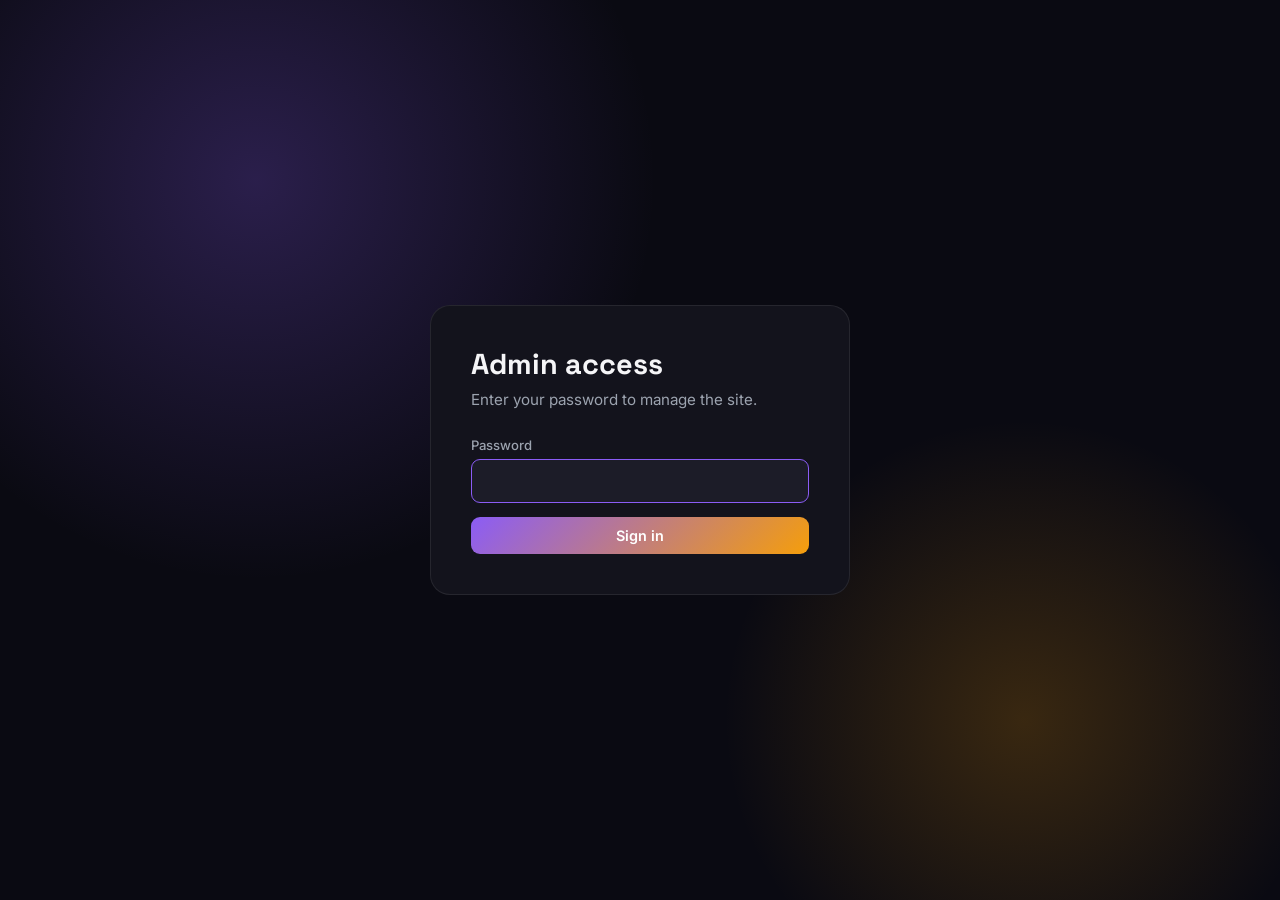
<file: example-website-template (1)/admin.html>
<!doctype html>
<html lang="en">
<head>
<meta charset="utf-8">
<meta name="viewport" content="width=device-width,initial-scale=1">
<title>Admin · Site Manager</title>
<link href="https://fonts.googleapis.com/css2?family=Inter:wght@400;500;600;700&family=Space+Grotesk:wght@500;600;700&display=swap" rel="stylesheet">
<style>
  * { box-sizing: border-box; margin: 0; padding: 0; }
  :root { --bg:#0a0a12; --panel:#13131c; --panel2:#1c1c28; --border:rgba(255,255,255,.08); --text:#f5f5f7; --muted:#9ca3af; --accent:#8b5cf6; --accent2:#f59e0b; --danger:#ef4444; --good:#10b981; }
  body { font-family: 'Inter', sans-serif; background: var(--bg); color: var(--text); min-height: 100vh; }
  a { color: var(--accent); }
  /* ---- login ---- */
  .login { display:grid; place-items:center; min-height:100vh; padding:24px; background: radial-gradient(800px circle at 20% 20%, rgba(139,92,246,.25), transparent 50%), radial-gradient(600px circle at 80% 80%, rgba(245,158,11,.2), transparent 50%), var(--bg); }
  .login-card { background: var(--panel); border:1px solid var(--border); border-radius:20px; padding:40px; width:100%; max-width:420px; }
  .login-card h1 { font-family:'Space Grotesk',sans-serif; font-size:1.8rem; margin-bottom:8px; }
  .login-card p { color: var(--muted); margin-bottom:28px; font-size:.95rem; }
  /* ---- app ---- */
  .app { display:grid; grid-template-columns: 260px 1fr; min-height:100vh; }
  aside { background:var(--panel); border-right:1px solid var(--border); padding:24px 16px; position:sticky; top:0; height:100vh; overflow-y:auto; }
  .brand { font-family:'Space Grotesk',sans-serif; font-weight:700; font-size:1.2rem; padding:0 8px 24px; display:flex;align-items:center;gap:10px; }
  .brand-dot { width:32px;height:32px;border-radius:10px;background:linear-gradient(135deg,var(--accent),var(--accent2)); }
  .nav-item { display:flex;align-items:center;gap:10px;padding:11px 14px;border-radius:10px;color:var(--muted);cursor:pointer;font-size:.95rem;font-weight:500;transition:.15s; user-select:none; }
  .nav-item:hover { background:var(--panel2); color:var(--text); }
  .nav-item.active { background:linear-gradient(135deg,rgba(139,92,246,.2),rgba(245,158,11,.1)); color:var(--text); }
  .nav-item .ico { width:18px;text-align:center; }
  .nav-sep { height:1px; background:var(--border); margin:16px 8px; }
  main { padding:32px 40px; max-width:1100px; }
  .topbar { display:flex; justify-content:space-between; align-items:center; gap:16px; margin-bottom:24px; flex-wrap:wrap; }
  .topbar h1 { font-family:'Space Grotesk',sans-serif; font-size:1.6rem; }
  .topbar .actions { display:flex; gap:10px; flex-wrap:wrap; }
  /* ---- form primitives ---- */
  .panel { background:var(--panel); border:1px solid var(--border); border-radius:16px; padding:24px; margin-bottom:20px; }
  .panel h2 { font-family:'Space Grotesk',sans-serif; font-size:1.1rem; margin-bottom:6px; }
  .panel .desc { color:var(--muted); font-size:.9rem; margin-bottom:18px; }
  .row { display:grid; grid-template-columns:1fr 1fr; gap:14px; }
  .row-3 { display:grid; grid-template-columns:1fr 1fr 1fr; gap:14px; }
  @media(max-width:760px){ .row,.row-3{grid-template-columns:1fr} }
  .field { display:flex; flex-direction:column; gap:6px; margin-bottom:14px; }
  .field label { font-size:.82rem; color:var(--muted); font-weight:500; }
  .field input, .field textarea, .field select {
    background:var(--panel2); border:1px solid var(--border); color:var(--text);
    padding:11px 13px; border-radius:9px; font:inherit; transition:border-color .15s;
  }
  .field input:focus,.field textarea:focus,.field select:focus { outline:none; border-color:var(--accent); }
  .field textarea { resize:vertical; min-height:80px; }
  .color-row { display:flex; align-items:center; gap:10px; }
  .color-row input[type="color"]{ width:42px;height:42px;border-radius:9px;border:1px solid var(--border);background:transparent;padding:2px;cursor:pointer;}
  /* ---- buttons ---- */
  .btn { display:inline-flex;align-items:center;gap:8px;padding:10px 18px;border-radius:9px;font:inherit;font-weight:600;border:none;cursor:pointer;font-size:.9rem;transition:.15s; }
  .btn-primary { background:linear-gradient(135deg,var(--accent),var(--accent2)); color:#fff; }
  .btn-primary:hover { transform:translateY(-1px); }
  .btn-ghost { background:var(--panel2); color:var(--text); border:1px solid var(--border); }
  .btn-ghost:hover { background:var(--border); }
  .btn-danger { background:rgba(239,68,68,.15); color:var(--danger); }
  .btn-danger:hover { background:rgba(239,68,68,.25); }
  .btn-good { background:rgba(16,185,129,.15); color:var(--good); }
  /* ---- repeater ---- */
  .item { background:var(--panel2); border:1px solid var(--border); border-radius:12px; padding:18px; margin-bottom:12px; position:relative; }
  .item-head { display:flex; justify-content:space-between; align-items:center; margin-bottom:12px; }
  .item-head strong { font-size:.95rem; }
  .item-actions { display:flex; gap:6px; }
  .icon-btn { width:30px;height:30px;border-radius:8px;border:1px solid var(--border);background:transparent;color:var(--muted);cursor:pointer;display:grid;place-items:center;font-size:.9rem; }
  .icon-btn:hover { color:var(--text); background:var(--panel); }
  .icon-btn.danger:hover { color:var(--danger); border-color:var(--danger); }
  .add-btn { width:100%; padding:14px; border:1px dashed var(--border); background:transparent; color:var(--muted); border-radius:12px; cursor:pointer; font:inherit; font-weight:500; transition:.15s; }
  .add-btn:hover { border-color:var(--accent); color:var(--accent); }
  /* ---- image picker ---- */
  .img-pick { display:flex; gap:12px; align-items:center; }
  .img-pick img { width:64px;height:64px;border-radius:10px;object-fit:cover;background:var(--panel2); }
  .img-pick .grow { flex:1; }
  /* ---- toast ---- */
  .toast { position:fixed; bottom:24px; right:24px; background:var(--text); color:var(--bg); padding:14px 20px; border-radius:10px; font-weight:600; opacity:0; transform:translateY(20px); transition:.3s; z-index:200; }
  .toast.show { opacity:1; transform:translateY(0); }
  .badge { display:inline-block; padding:3px 10px; border-radius:999px; font-size:.75rem; font-weight:600; background:var(--panel2); color:var(--muted); }
  .badge.good { background:rgba(16,185,129,.15); color:var(--good); }
  .empty { padding:40px; text-align:center; color:var(--muted); }
  .save-bar { position:sticky; bottom:0; background:linear-gradient(to top, var(--bg) 60%, transparent); padding:16px 0; margin-top:24px; z-index:10; display:flex; gap:10px; justify-content:flex-end; }
  .help { background:rgba(139,92,246,.08); border:1px solid rgba(139,92,246,.25); border-radius:12px; padding:14px 16px; color:var(--muted); font-size:.88rem; margin-bottom:20px; }
  .help b { color:var(--text); }
  @media (max-width:860px){ .app{grid-template-columns:1fr} aside{position:relative;height:auto} main{padding:20px} }
</style>
</head>
<body>

<!-- LOGIN VIEW -->
<div id="loginView" class="login">
  <form class="login-card" id="loginForm">
    <h1>Admin access</h1>
    <p>Enter your password to manage the site.</p>
    <div class="field"><label>Password</label><input type="password" id="pwInput" autofocus required></div>
    <button class="btn btn-primary" style="width:100%;justify-content:center">Sign in</button>
    <p id="pwErr" style="color:var(--danger);margin-top:12px;font-size:.85rem;display:none">Incorrect password.</p>
  </form>
</div>

<!-- APP VIEW -->
<div id="appView" class="app" style="display:none">
  <aside>
    <div class="brand"><div class="brand-dot"></div><span>Site Manager</span></div>
    <div class="nav-item active" data-tab="general"><span class="ico">⚙</span> General</div>
    <div class="nav-item" data-tab="theme"><span class="ico">🎨</span> Theme & Fonts</div>
    <div class="nav-item" data-tab="nav"><span class="ico">≡</span> Navigation</div>
    <div class="nav-sep"></div>
    <div class="nav-item" data-tab="home"><span class="ico">⌂</span> Home page</div>
    <div class="nav-item" data-tab="services"><span class="ico">✦</span> Services</div>
    <div class="nav-item" data-tab="portfolio"><span class="ico">◆</span> Portfolio</div>
    <div class="nav-item" data-tab="about"><span class="ico">♦</span> About / Team</div>
    <div class="nav-item" data-tab="reviews"><span class="ico">★</span> Reviews</div>
    <div class="nav-item" data-tab="contact"><span class="ico">✉</span> Contact & Form</div>
    <div class="nav-item" data-tab="custom"><span class="ico">+</span> Custom pages</div>
    <div class="nav-item" data-tab="footer"><span class="ico">▭</span> Footer</div>
    <div class="nav-sep"></div>
    <div class="nav-item" data-tab="inbox"><span class="ico">📥</span> Inbox</div>
    <div class="nav-item" data-tab="moderation"><span class="ico">⚖</span> Review moderation</div>
    <div class="nav-item" data-tab="security"><span class="ico">🔒</span> Password</div>
    <div class="nav-item" data-tab="advanced"><span class="ico">⚡</span> Backup / Reset</div>
    <div class="nav-sep"></div>
    <div class="nav-item" id="previewBtn"><span class="ico">👁</span> Preview site</div>
    <div class="nav-item" id="logoutBtn"><span class="ico">⎋</span> Logout</div>
  </aside>

  <main>
    <div class="topbar">
      <h1 id="tabTitle">General</h1>
      <div class="actions">
        <button class="btn btn-ghost" id="previewBtn2">Preview</button>
        <button class="btn btn-primary" id="saveBtn">Save & Publish</button>
      </div>
    </div>
    <div id="tabBody"></div>
    <div class="save-bar">
      <button class="btn btn-ghost" id="discardBtn">Discard changes</button>
      <button class="btn btn-primary" id="saveBtn2">Save & Publish</button>
    </div>
  </main>
</div>

<div class="toast" id="toast"></div>

<script src="assets/js/data.js"></script>
<script src="assets/js/admin.js"></script>
</body>
</html>
</file>
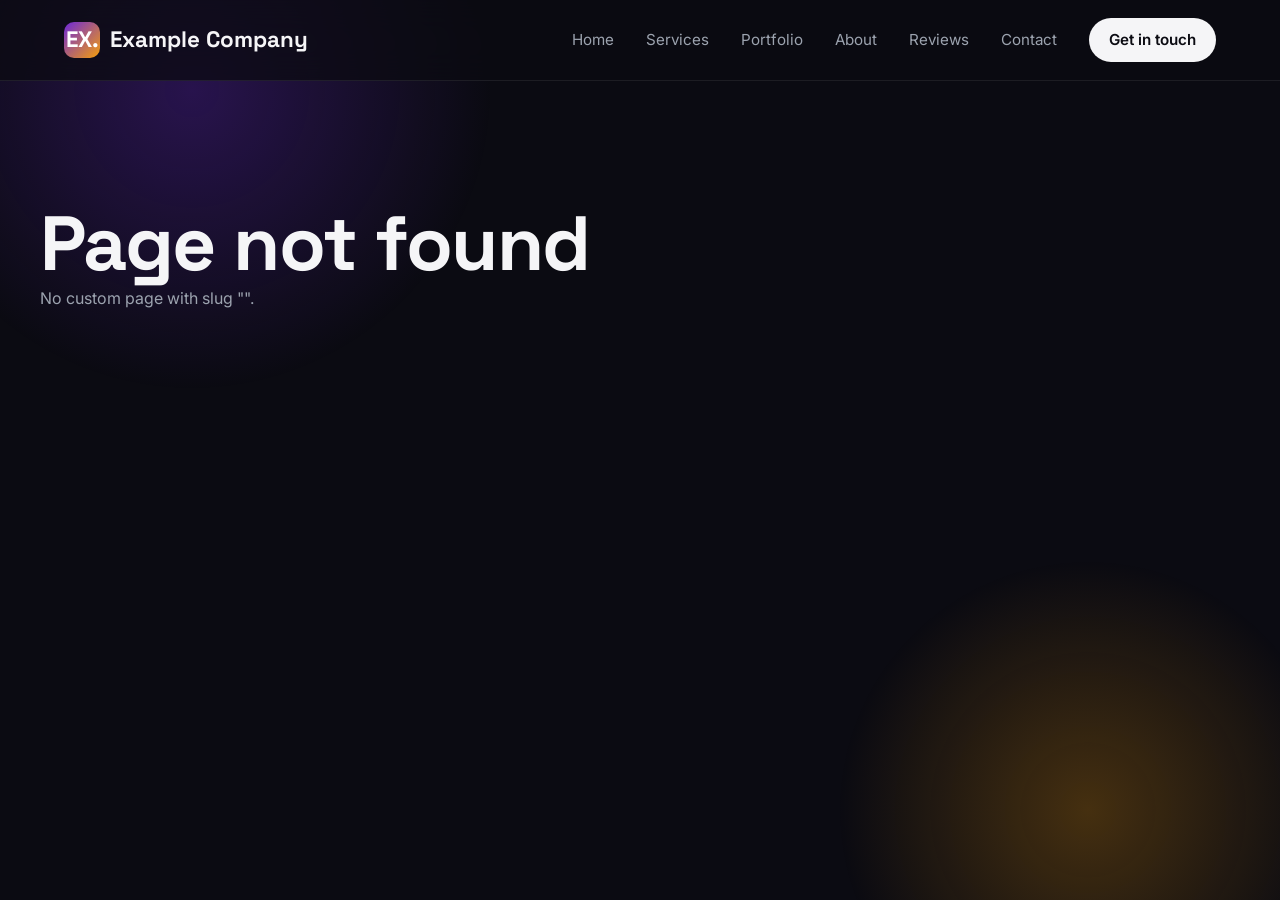
<file: example-website-template (1)/page.html>
<!doctype html><html lang="en"><head><meta charset="utf-8"><meta name="viewport" content="width=device-width,initial-scale=1"><title>Page</title><link href="https://fonts.googleapis.com/css2?family=Inter:wght@400;500;600;700&family=Space+Grotesk:wght@500;600;700&family=Playfair+Display:wght@600;700&family=DM+Serif+Display&family=Manrope:wght@400;600;700&display=swap" rel="stylesheet"><link rel="stylesheet" href="assets/css/style.css"></head>
<body data-page="custom">
<main id="page"></main>
<script src="assets/js/data.js"></script>
<script>
  // Reads ?slug=foo and sets body data-slug before site.js runs
  const slug = new URLSearchParams(location.search).get("slug") || "";
  document.body.dataset.slug = slug;
  const data = JSON.parse(localStorage.getItem("site_data_v1") || "{}");
  const meta = (data.customPages||[]).find(p=>p.slug===slug);
  if (meta) { document.title = meta.title; document.body.dataset.pageTitle = meta.title; }
</script>
<script src="assets/js/site.js"></script>
</body></html>
</file>
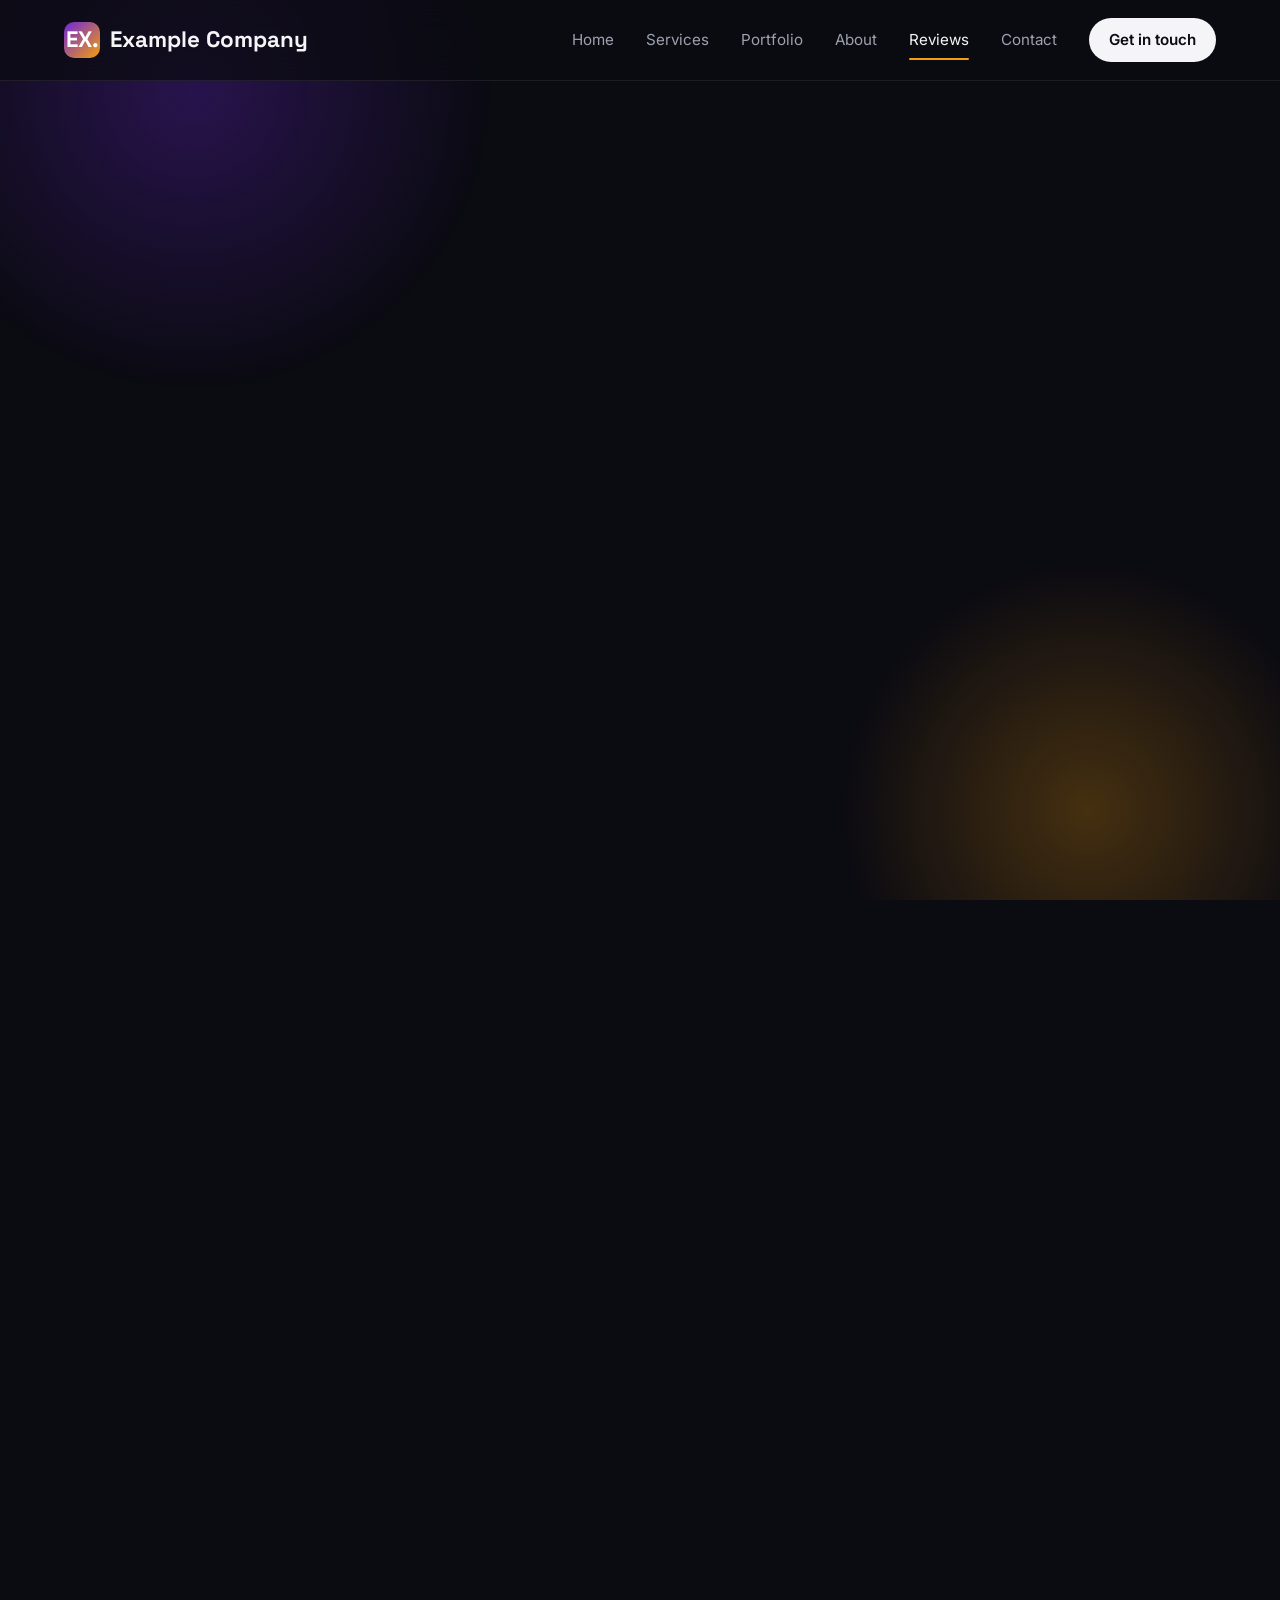
<file: example-website-template (1)/reviews.html>
<!doctype html><html lang="en"><head><meta charset="utf-8"><meta name="viewport" content="width=device-width,initial-scale=1"><title>Reviews</title><link href="https://fonts.googleapis.com/css2?family=Inter:wght@400;500;600;700&family=Space+Grotesk:wght@500;600;700&family=Playfair+Display:wght@600;700&family=DM+Serif+Display&family=Manrope:wght@400;600;700&display=swap" rel="stylesheet"><link rel="stylesheet" href="assets/css/style.css"></head><body data-page="reviews" data-page-title="Reviews"><main id="page"></main><script src="assets/js/data.js"></script><script src="assets/js/site.js"></script></body></html>
</file>
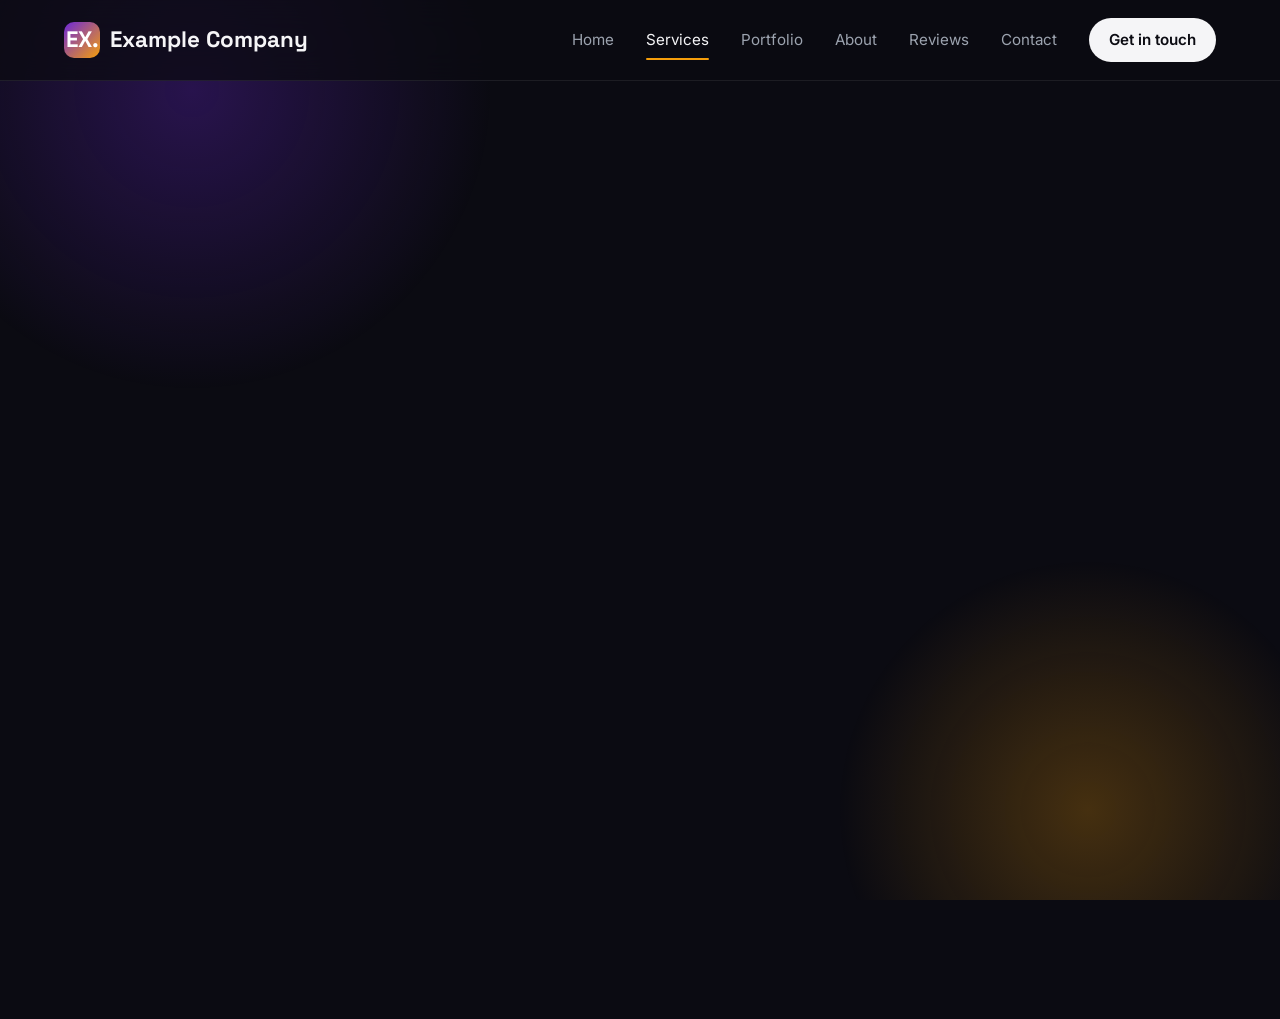
<file: example-website-template (1)/services.html>
<!doctype html><html lang="en"><head><meta charset="utf-8"><meta name="viewport" content="width=device-width,initial-scale=1"><title>Services</title><link href="https://fonts.googleapis.com/css2?family=Inter:wght@400;500;600;700&family=Space+Grotesk:wght@500;600;700&family=Playfair+Display:wght@600;700&family=DM+Serif+Display&family=Manrope:wght@400;600;700&display=swap" rel="stylesheet"><link rel="stylesheet" href="assets/css/style.css"></head><body data-page="services" data-page-title="Services"><main id="page"></main><script src="assets/js/data.js"></script><script src="assets/js/site.js"></script></body></html>
</file>
<file: example-website-template (1)/assets/css/style.css>
/* ============================================================
   GLOBAL THEME — all values driven by CSS variables that the
   admin panel overwrites at runtime.
   ============================================================ */
:root {
  --c-primary: #6d28d9;
  --c-accent: #f59e0b;
  --c-bg: #0b0b12;
  --c-text: #f5f5f7;
  --c-muted: #9ca3af;
  --c-card: #15151f;
  --c-border: rgba(255,255,255,0.08);
  --f-heading: 'Space Grotesk', sans-serif;
  --f-body: 'Inter', sans-serif;
  --r: 16px;
}

* { box-sizing: border-box; margin: 0; padding: 0; }
html { scroll-behavior: smooth; }
body {
  font-family: var(--f-body);
  background: var(--c-bg);
  color: var(--c-text);
  line-height: 1.6;
  overflow-x: hidden;
  -webkit-font-smoothing: antialiased;
}
h1,h2,h3,h4 { font-family: var(--f-heading); line-height: 1.1; letter-spacing: -0.02em; font-weight: 700; }
h1 { font-size: clamp(2.5rem, 6vw, 5rem); }
h2 { font-size: clamp(2rem, 4vw, 3.25rem); }
h3 { font-size: 1.5rem; }
a { color: inherit; text-decoration: none; }
img { max-width: 100%; display: block; }

.container { max-width: 1200px; margin: 0 auto; padding: 0 24px; }
.section { padding: 120px 0; position: relative; }
.eyebrow { color: var(--c-accent); font-size: 0.85rem; letter-spacing: 0.2em; text-transform: uppercase; font-weight: 600; }
.muted { color: var(--c-muted); }

/* ---- background aura ---- */
.aura {
  position: fixed; inset: 0; pointer-events: none; z-index: 0;
  background:
    radial-gradient(600px circle at 15% 10%, color-mix(in oklab, var(--c-primary) 30%, transparent), transparent 50%),
    radial-gradient(500px circle at 85% 90%, color-mix(in oklab, var(--c-accent) 25%, transparent), transparent 50%);
}
main, header, footer { position: relative; z-index: 1; }

/* ---- nav ---- */
.nav {
  position: sticky; top: 0; z-index: 50;
  backdrop-filter: blur(16px);
  background: color-mix(in oklab, var(--c-bg) 75%, transparent);
  border-bottom: 1px solid var(--c-border);
}
.nav-inner { display: flex; align-items: center; justify-content: space-between; padding: 18px 24px; max-width: 1200px; margin: 0 auto; }
.logo { display: flex; align-items: center; gap: 10px; font-family: var(--f-heading); font-weight: 700; font-size: 1.4rem; }
.logo-mark { width: 36px; height: 36px; border-radius: 10px; background: linear-gradient(135deg, var(--c-primary), var(--c-accent)); display: grid; place-items: center; color: #fff; font-weight: 700; overflow: hidden; }
.logo-mark img { width: 100%; height: 100%; object-fit: cover; }
.nav-links { display: flex; gap: 32px; align-items: center; }
.nav-links a { font-size: 0.95rem; color: var(--c-muted); transition: color .2s; position: relative; }
.nav-links a:hover, .nav-links a.active { color: var(--c-text); }
.nav-links a.active::after { content: ""; position: absolute; left: 0; right: 0; bottom: -8px; height: 2px; background: var(--c-accent); border-radius: 2px; }
.nav-cta { background: var(--c-text); color: var(--c-bg) !important; padding: 10px 20px; border-radius: 999px; font-weight: 600; }
.burger { display: none; background: none; border: none; color: var(--c-text); font-size: 1.5rem; cursor: pointer; }
@media (max-width: 860px) {
  .nav-links { position: fixed; inset: 64px 0 auto 0; flex-direction: column; background: var(--c-bg); padding: 24px; gap: 20px; border-bottom: 1px solid var(--c-border); transform: translateY(-120%); transition: transform .3s; }
  .nav-links.open { transform: translateY(0); }
  .burger { display: block; }
}

/* ---- buttons ---- */
.btn { display: inline-flex; align-items: center; gap: 8px; padding: 14px 28px; border-radius: 999px; font-weight: 600; font-size: 0.95rem; cursor: pointer; transition: transform .2s, box-shadow .2s, background .2s; border: none; font-family: inherit; }
.btn-primary { background: var(--c-text); color: var(--c-bg); }
.btn-primary:hover { transform: translateY(-2px); box-shadow: 0 10px 30px rgba(0,0,0,.3); }
.btn-ghost { background: transparent; color: var(--c-text); border: 1px solid var(--c-border); }
.btn-ghost:hover { background: rgba(255,255,255,.05); }
.btn-accent { background: linear-gradient(135deg, var(--c-primary), var(--c-accent)); color: #fff; }

/* ---- hero ---- */
.hero { padding: 80px 0 120px; }
.hero-grid { display: grid; grid-template-columns: 1.1fr .9fr; gap: 60px; align-items: center; }
@media (max-width: 900px) { .hero-grid { grid-template-columns: 1fr; } }
.hero h1 { margin: 20px 0 24px; }
.hero p { font-size: 1.2rem; color: var(--c-muted); max-width: 540px; margin-bottom: 36px; }
.hero-actions { display: flex; gap: 14px; flex-wrap: wrap; }
.hero-visual { aspect-ratio: 4/5; border-radius: var(--r); overflow: hidden; position: relative; box-shadow: 0 30px 80px rgba(0,0,0,.5); }
.hero-visual img { width: 100%; height: 100%; object-fit: cover; }

/* ---- stats ---- */
.stats { display: grid; grid-template-columns: repeat(4, 1fr); gap: 24px; padding: 60px 0; border-top: 1px solid var(--c-border); border-bottom: 1px solid var(--c-border); }
@media (max-width: 700px) { .stats { grid-template-columns: repeat(2, 1fr); } }
.stat-val { font-family: var(--f-heading); font-size: 2.5rem; font-weight: 700; background: linear-gradient(135deg, var(--c-primary), var(--c-accent)); -webkit-background-clip: text; background-clip: text; color: transparent; }
.stat-lbl { color: var(--c-muted); font-size: 0.9rem; margin-top: 4px; }

/* ---- section headers ---- */
.sec-head { max-width: 720px; margin-bottom: 56px; }
.sec-head h2 { margin: 12px 0; }
.sec-head p { color: var(--c-muted); font-size: 1.1rem; }

/* ---- cards grid ---- */
.grid { display: grid; gap: 24px; }
.grid-3 { grid-template-columns: repeat(3, 1fr); }
.grid-2 { grid-template-columns: repeat(2, 1fr); }
.grid-4 { grid-template-columns: repeat(4, 1fr); }
@media (max-width: 900px) { .grid-3, .grid-4 { grid-template-columns: repeat(2, 1fr); } }
@media (max-width: 600px) { .grid-2, .grid-3, .grid-4 { grid-template-columns: 1fr; } }

.card { background: var(--c-card); border: 1px solid var(--c-border); border-radius: var(--r); padding: 32px; transition: transform .3s, border-color .3s, box-shadow .3s; }
.card:hover { transform: translateY(-6px); border-color: color-mix(in oklab, var(--c-accent) 40%, var(--c-border)); box-shadow: 0 20px 50px rgba(0,0,0,.3); }
.card-icon { display: inline-grid; place-items: center; width: 48px; height: 48px; border-radius: 12px; background: linear-gradient(135deg, var(--c-primary), var(--c-accent)); color: #fff; font-size: 1.3rem; margin-bottom: 20px; }
.card h3 { margin-bottom: 10px; }
.card p { color: var(--c-muted); }
.card-price { display: inline-block; margin-top: 16px; padding: 4px 12px; border-radius: 999px; background: rgba(255,255,255,.06); color: var(--c-accent); font-size: 0.85rem; font-weight: 600; }

/* ---- portfolio ---- */
.work-card { position: relative; aspect-ratio: 4/5; border-radius: var(--r); overflow: hidden; cursor: pointer; }
.work-card img { width: 100%; height: 100%; object-fit: cover; transition: transform .6s; }
.work-card:hover img { transform: scale(1.06); }
.work-overlay { position: absolute; inset: 0; background: linear-gradient(to top, rgba(0,0,0,.85), transparent 60%); display: flex; flex-direction: column; justify-content: flex-end; padding: 24px; }
.work-cat { font-size: 0.8rem; color: var(--c-accent); letter-spacing: 0.15em; text-transform: uppercase; }
.work-title { font-family: var(--f-heading); font-size: 1.4rem; font-weight: 700; margin-top: 4px; }

/* ---- team ---- */
.team-card { text-align: center; }
.team-card img { width: 100%; aspect-ratio: 1; object-fit: cover; border-radius: var(--r); margin-bottom: 16px; transition: transform .4s; }
.team-card:hover img { transform: scale(1.03); }
.team-card h4 { font-family: var(--f-heading); font-size: 1.1rem; }
.team-card p { color: var(--c-muted); font-size: 0.9rem; }

/* ---- reviews ---- */
.review { background: var(--c-card); border: 1px solid var(--c-border); border-radius: var(--r); padding: 28px; }
.stars { color: var(--c-accent); font-size: 1.1rem; letter-spacing: 2px; margin-bottom: 14px; }
.review-text { font-size: 1.05rem; margin-bottom: 18px; }
.review-author { display: flex; flex-direction: column; }
.review-author strong { font-weight: 600; }
.review-author span { color: var(--c-muted); font-size: 0.85rem; }

/* ---- forms ---- */
.form { display: grid; gap: 18px; max-width: 640px; }
.field { display: flex; flex-direction: column; gap: 6px; }
.field label { font-size: 0.9rem; color: var(--c-muted); }
.field input, .field textarea, .field select {
  background: var(--c-card); border: 1px solid var(--c-border); color: var(--c-text);
  padding: 14px 16px; border-radius: 12px; font: inherit; transition: border-color .2s;
}
.field input:focus, .field textarea:focus, .field select:focus { outline: none; border-color: var(--c-accent); }
.field textarea { resize: vertical; min-height: 120px; }

/* ---- contact split ---- */
.contact-grid { display: grid; grid-template-columns: 1fr 1fr; gap: 60px; }
@media (max-width: 900px) { .contact-grid { grid-template-columns: 1fr; } }
.contact-info { display: grid; gap: 24px; }
.info-row { display: flex; gap: 14px; align-items: flex-start; }
.info-icon { width: 40px; height: 40px; border-radius: 10px; background: rgba(255,255,255,.05); display: grid; place-items: center; flex-shrink: 0; }
.info-row strong { display: block; font-size: 0.85rem; color: var(--c-muted); margin-bottom: 2px; text-transform: uppercase; letter-spacing: 0.1em; }
.map { width: 100%; aspect-ratio: 16/9; border-radius: var(--r); border: 1px solid var(--c-border); margin-top: 40px; }

/* ---- cta band ---- */
.cta-band { background: linear-gradient(135deg, var(--c-primary), var(--c-accent)); border-radius: var(--r); padding: 60px; text-align: center; color: #fff; }
.cta-band h2 { color: #fff; margin-bottom: 12px; }
.cta-band p { opacity: .9; margin-bottom: 28px; }

/* ---- footer ---- */
footer { padding: 60px 0 40px; border-top: 1px solid var(--c-border); margin-top: 60px; }
.footer-inner { display: flex; justify-content: space-between; align-items: center; gap: 24px; flex-wrap: wrap; }
.footer-links { display: flex; gap: 24px; color: var(--c-muted); }
.footer-links a:hover { color: var(--c-text); }
.socials { display: flex; gap: 14px; }
.socials a { width: 38px; height: 38px; border-radius: 50%; border: 1px solid var(--c-border); display: grid; place-items: center; font-size: 0.8rem; transition: background .2s; }
.socials a:hover { background: var(--c-accent); color: #fff; border-color: var(--c-accent); }

/* ============================================================
   SCROLL-REVEAL ANIMATIONS
   ============================================================ */
.reveal { opacity: 0; transform: translateY(40px); transition: opacity .8s cubic-bezier(.2,.7,.2,1), transform .8s cubic-bezier(.2,.7,.2,1); }
.reveal.in { opacity: 1; transform: none; }
.reveal-delay-1 { transition-delay: .1s; }
.reveal-delay-2 { transition-delay: .2s; }
.reveal-delay-3 { transition-delay: .3s; }
.reveal-delay-4 { transition-delay: .4s; }

@keyframes float { 0%,100%{transform:translateY(0)} 50%{transform:translateY(-12px)} }
.floaty { animation: float 6s ease-in-out infinite; }

@keyframes marquee { from{transform:translateX(0)} to{transform:translateX(-50%)} }
.marquee { overflow: hidden; padding: 24px 0; border-block: 1px solid var(--c-border); }
.marquee-track { display: flex; gap: 60px; width: max-content; animation: marquee 30s linear infinite; font-family: var(--f-heading); font-size: 2rem; color: var(--c-muted); }
.marquee-track span::after { content: "✦"; margin-left: 60px; color: var(--c-accent); }

/* ---- toast ---- */
.toast { position: fixed; bottom: 24px; left: 50%; transform: translateX(-50%) translateY(20px); background: var(--c-text); color: var(--c-bg); padding: 14px 22px; border-radius: 999px; font-weight: 600; opacity: 0; transition: all .3s; z-index: 100; }
.toast.show { opacity: 1; transform: translateX(-50%) translateY(0); }

/* ---- custom page ---- */
.prose { max-width: 720px; }
.prose h2 { margin: 40px 0 16px; }
.prose p { color: var(--c-muted); margin-bottom: 16px; font-size: 1.05rem; }
</file>
